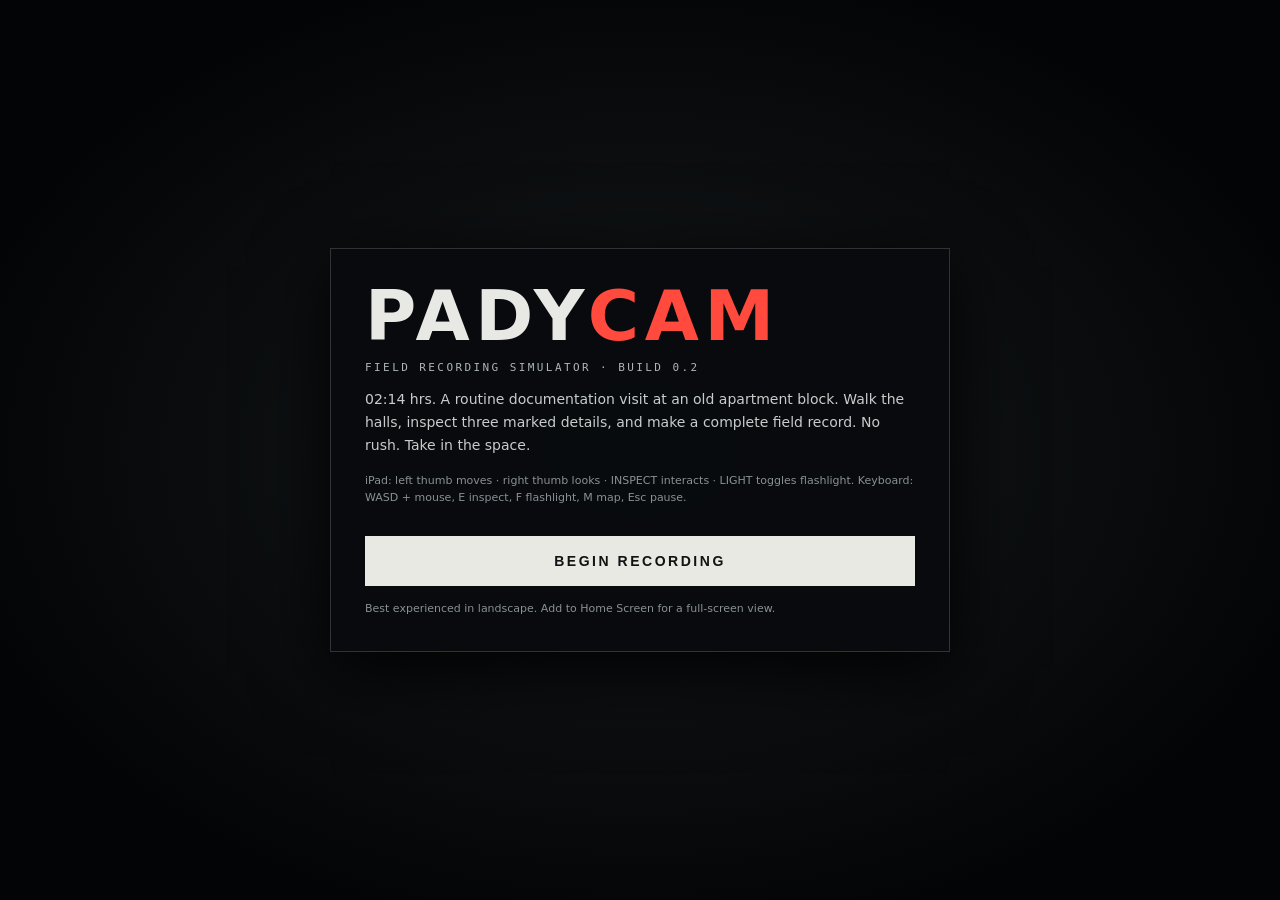
<file: index.html>
<!doctype html>
<html lang="en">
<head>
<meta charset="utf-8">
<meta name="viewport" content="width=device-width,initial-scale=1,maximum-scale=1,user-scalable=no,viewport-fit=cover">
<meta name="theme-color" content="#050607">
<title>PADYCAM — Field Notes</title>
<style>
:root{color-scheme:dark}
*{box-sizing:border-box;-webkit-tap-highlight-color:transparent}
html,body{margin:0;width:100%;height:100%;overflow:hidden;background:#050607;color:#e8e8e4;font-family:ui-monospace,SFMono-Regular,Menlo,monospace;touch-action:none}
#game{position:fixed;inset:0;width:100%;height:100%;display:block}
#fx{position:fixed;inset:0;pointer-events:none;background:radial-gradient(ellipse at center,transparent 42%,rgba(0,0,0,.52) 100%);mix-blend-mode:multiply}
#scan{position:fixed;inset:0;pointer-events:none;opacity:.12;background:repeating-linear-gradient(0deg,transparent 0 2px,rgba(0,0,0,.36) 3px 4px)}
#hud{position:fixed;inset:0;pointer-events:none;text-shadow:0 1px 3px #000,0 0 7px #000}
#rec{position:absolute;top:max(15px,env(safe-area-inset-top));left:max(16px,env(safe-area-inset-left));font-size:12px;letter-spacing:.12em}
#rec i{display:inline-block;width:8px;height:8px;border-radius:50%;background:#f33;margin-right:7px;animation:blink 1.3s steps(1) infinite}
@keyframes blink{50%{opacity:.15}}
#time{position:absolute;top:max(15px,env(safe-area-inset-top));right:max(16px,env(safe-area-inset-right));font-size:12px;text-align:right;line-height:1.6}
#unit{position:absolute;bottom:max(15px,env(safe-area-inset-bottom));left:max(16px,env(safe-area-inset-left));font-size:10px;line-height:1.55;opacity:.82}
#battery{position:absolute;bottom:max(17px,env(safe-area-inset-bottom));right:max(16px,env(safe-area-inset-right));font-size:10px;opacity:.8}
#objective{position:absolute;top:52px;left:50%;transform:translateX(-50%);font-size:11px;letter-spacing:.13em;text-align:center;white-space:nowrap;opacity:.9}
#cross{position:absolute;left:50%;top:50%;width:3px;height:3px;border-radius:50%;background:#eee;box-shadow:0 0 5px #000}
#prompt{position:absolute;left:50%;top:59%;transform:translateX(-50%);padding:8px 12px;background:rgba(0,0,0,.55);border:1px solid #ffffff55;font-size:11px;letter-spacing:.08em;display:none;white-space:nowrap}
#toast{position:absolute;left:50%;top:22%;transform:translateX(-50%);font-size:13px;letter-spacing:.1em;text-align:center;opacity:0;transition:opacity .2s}
#toast.show{opacity:1}
#controls{position:fixed;inset:0;pointer-events:none}
#moveZone,#lookZone{position:absolute;top:20%;bottom:0;pointer-events:auto;touch-action:none}
#moveZone{left:0;width:43%}#lookZone{right:0;width:57%}
#stick{position:absolute;width:116px;height:116px;margin:-58px;border:1px solid #ffffff66;border-radius:50%;background:#ffffff0b;display:none;pointer-events:none}
#knob{position:absolute;width:48px;height:48px;margin:-24px;border-radius:50%;background:#ffffff55;border:1px solid #ffffff99}
.ctrl{position:absolute;pointer-events:auto;touch-action:none;border:1px solid #ffffff70;border-radius:50%;background:#080a0bb8;color:#eee;width:62px;height:62px;font:11px ui-monospace,monospace;letter-spacing:.08em}
.ctrl:active,.ctrl.active{background:#ffffff40}
#use{right:calc(28px + env(safe-area-inset-right));bottom:calc(38px + env(safe-area-inset-bottom));width:78px;height:78px}
#light{right:calc(116px + env(safe-area-inset-right));bottom:calc(90px + env(safe-area-inset-bottom))}
#pause{right:calc(15px + env(safe-area-inset-right));top:calc(58px + env(safe-area-inset-top));width:42px;height:42px}
#mapbtn{left:calc(18px + env(safe-area-inset-left));bottom:calc(22px + env(safe-area-inset-bottom));width:52px;height:52px}
.screen{position:fixed;inset:0;z-index:5;display:flex;align-items:center;justify-content:center;background:radial-gradient(ellipse at center,#171b1e,#030405 78%);padding:20px;overflow:auto}
.panel{width:min(620px,94vw);max-height:94dvh;overflow:auto;padding:clamp(20px,5vw,34px);border:1px solid #ffffff2b;background:#080a0deF;box-shadow:0 18px 70px #000}
.logo{font:900 clamp(38px,10vw,70px)/.95 system-ui,sans-serif;letter-spacing:.08em}
.logo span{color:#ff4a3d}
.kicker{margin-top:12px;color:#aeb5b7;font-size:11px;letter-spacing:.22em}
p{font:14px/1.65 system-ui,sans-serif;color:#c8ccca}
button.start{width:100%;margin-top:18px;padding:17px;background:#e9e9e3;color:#101214;border:0;font-weight:900;letter-spacing:.18em;font-size:14px}
.note{font:11px/1.6 system-ui,sans-serif;color:#899194;margin-top:14px}
#mapPanel{position:fixed;inset:0;z-index:4;display:none;align-items:center;justify-content:center;background:#000b;pointer-events:auto}
#mapPanel.open{display:flex}
#mapCanvas{width:min(80vw,500px);height:auto;image-rendering:pixelated;border:1px solid #ffffff55;background:#15191a}
#mapClose{position:absolute;right:20px;top:20px;border:1px solid #aaa;background:#111;color:#fff;padding:10px 16px}
@media (orientation:portrait) and (max-width:900px){#rotate{display:flex!important}}
#rotate{display:none;z-index:8}
</style>
</head>
<body>
<canvas id="game"></canvas><div id="fx"></div><div id="scan"></div>
<div id="hud">
 <div id="rec"><i></i>REC <span id="elapsed">00:00:00</span></div>
 <div id="time">PADYCAM / FIELD UNIT 04<br><span id="clock">02:14:08</span></div>
 <div id="objective">FIELD NOTES — 0 / 3 DOCUMENTED</div>
 <div id="cross"></div><div id="prompt"></div><div id="toast"></div>
 <div id="unit">CAM 04 · FIELD DOCUMENTATION<br>LOCAL STORAGE: ACTIVE</div>
 <div id="battery">FHD 30 · BAT 87%</div>
</div>
<div id="controls">
 <div id="moveZone"></div><div id="lookZone"></div>
 <div id="stick"><div id="knob"></div></div>
 <button class="ctrl" id="use">INSPECT</button>
 <button class="ctrl" id="light">LIGHT</button>
 <button class="ctrl" id="mapbtn">MAP</button>
 <button class="ctrl" id="pause">Ⅱ</button>
</div>
<div id="mapPanel"><button id="mapClose">CLOSE</button><canvas id="mapCanvas" width="240" height="240"></canvas></div>
<div class="screen" id="menu"><div class="panel">
 <div class="logo">PADY<span>CAM</span></div><div class="kicker">FIELD RECORDING SIMULATOR · BUILD 0.2</div>
 <p>02:14 hrs. A routine documentation visit at an old apartment block. Walk the halls, inspect three marked details, and make a complete field record. No rush. Take in the space.</p>
 <p class="note">iPad: left thumb moves · right thumb looks · INSPECT interacts · LIGHT toggles flashlight. Keyboard: WASD + mouse, E inspect, F flashlight, M map, Esc pause.</p>
 <button class="start" id="start">BEGIN RECORDING</button>
 <div class="note">Best experienced in landscape. Add to Home Screen for a full-screen view.</div>
 </div></div>
<div class="screen" id="pauseScreen" style="display:none"><div class="panel">
 <div class="logo" style="font-size:38px">PAUSED</div><p>Recording is paused.</p><button class="start" id="resume">RESUME</button><button class="start" id="restart" style="background:#242a2d;color:#eee">RESTART VISIT</button>
 </div></div>
<div class="screen" id="finish" style="display:none"><div class="panel">
 <div class="logo" style="font-size:38px">RECORD <span>COMPLETE</span></div><p>All three field details have been documented. Visit complete.</p><button class="start" id="again">WALK AGAIN</button>
 </div></div>
<div class="screen" id="rotate"><div class="panel"><div class="logo" style="font-size:34px">ROTATE DEVICE</div><p>Turn your iPad sideways for the intended field-of-view.</p></div></div>
<script>
(()=>{
'use strict';
const canvas=document.getElementById('game'),ctx=canvas.getContext('2d',{alpha:false});
const $=id=>document.getElementById(id);
let W=640,H=360,playing=false,paused=false,started=0,last=0,elapsed=0,light=true,showMap=false;
let px=3.5,py=13.5,angle=-Math.PI/2,pitch=0,bob=0,walk=0,shake=0,toastTimer=0,documented=new Set();
const FOV=Math.PI/2.85,DEPTH=22;
const map=[
"1111111111111111",
"1000000000000001",
"1011101110111001",
"1000100000100001",
"1110101110101111",
"1000001000000001",
"1011101011101101",
"1000000000000001",
"1011110111110101",
"1000010000000101",
"1111011110110101",
"1000000000000001",
"1011101110111101",
"1000000000000001",
"1111111111111111"
];
const objects=[
{x:7.5,y:3.5,name:"Notice board",desc:"A faded maintenance schedule. Several dates have been crossed out.",id:"board",color:"#b18c57"},
{x:12.5,y:7.5,name:"Electrical panel",desc:"A handwritten inspection sticker is still attached to the panel.",id:"panel",color:"#8e9a9c"},
{x:4.5,y:11.5,name:"Abandoned desk",desc:"A visitor log and a dusty desk lamp sit beneath the window.",id:"desk",color:"#997452"},
{x:8.5,y:6.5,name:"Potted plant",desc:"The leaves are dry, but the soil is still slightly damp.",id:"plant",color:"#536d4d"},
{x:2.5,y:9.5,name:"Wall clock",desc:"The clock has stopped at 2:14.",id:"clock",color:"#9a9a8b"}
];
const wallTex=document.createElement('canvas');wallTex.width=256;wallTex.height=256;const wt=wallTex.getContext('2d');
function makeTexture(){
 wt.fillStyle='#77736a';wt.fillRect(0,0,256,256);
 for(let y=0;y<256;y+=32){wt.fillStyle=y%64===0?'#827d73':'#716d65';wt.fillRect(0,y,256,32);wt.strokeStyle='#514e48';wt.lineWidth=2;wt.strokeRect(0,y,256,32)}
 for(let i=0;i<2800;i++){let x=Math.random()*256,y=Math.random()*256,a=Math.random()*.12;wt.fillStyle=Math.random()>.5?`rgba(230,220,200,${a})`:`rgba(15,14,12,${a})`;wt.fillRect(x,y,1+Math.random()*3,1+Math.random()*2)}
 for(let y=0;y<256;y+=64){wt.fillStyle='#5c5851';wt.fillRect(0,y+60,256,3)}
}
makeTexture();
const wallPixels=wt.getImageData(0,0,256,256).data;
const floorTex=document.createElement('canvas');floorTex.width=256;floorTex.height=256;const ft=floorTex.getContext('2d');
ft.fillStyle='#55534d';ft.fillRect(0,0,256,256);
for(let y=0;y<256;y+=64)for(let x=0;x<256;x+=64){ft.fillStyle=((x+y)/64)%2?'#5e5a52':'#504d47';ft.fillRect(x+1,y+1,62,62);ft.strokeStyle='#777168';ft.strokeRect(x+1,y+1,62,62)}
for(let i=0;i<1800;i++){ft.fillStyle=`rgba(0,0,0,${Math.random()*.12})`;ft.fillRect(Math.random()*256,Math.random()*256,2,2)}
const floorPixels=ft.getImageData(0,0,256,256).data;
function resize(){W=640;H=360;canvas.width=W;canvas.height=H}
addEventListener('resize',resize);resize();
function solid(x,y){const a=Math.floor(x),b=Math.floor(y);return !map[b]||map[b][a]!=='0'}
function move(dx,dy){let nx=px+dx,ny=py+dy;const r=.19;if(!solid(nx+r,py)&&!solid(nx-r,py))px=nx;if(!solid(px,ny+r)&&!solid(px,ny-r))py=ny}
function toast(s){$('toast').textContent=s;$('toast').classList.add('show');toastTimer=2}
function nearest(){let best=null,bd=1.35;for(const o of objects){let d=Math.hypot(o.x-px,o.y-py);let a=Math.atan2(o.y-py,o.x-px)-angle;a=Math.atan2(Math.sin(a),Math.cos(a));if(d<bd&&Math.abs(a)<.55){best=o;bd=d}}return best}
function interact(){const o=nearest();if(!o){toast("NOTHING IN REACH");return}if(documented.has(o.id)){toast("ALREADY DOCUMENTED");return}documented.add(o.id);toast("FIELD DETAIL SAVED");$('objective').textContent=`FIELD NOTES — ${documented.size} / 3 DOCUMENTED`;if(documented.size>=3){setTimeout(()=>{$('finish').style.display='flex';playing=false},900)}}
function cast(){
 const img=ctx.createImageData(W,H),data=img.data;
 const horizon=H*.48+pitch*H*.24+Math.sin(bob)*2;
 const dirX=Math.cos(angle),dirY=Math.sin(angle),planeX=-dirY*Math.tan(FOV/2),planeY=dirX*Math.tan(FOV/2);
 const zbuf=new Float32Array(W);
 for(let x=0;x<W;x++){
  const camX=2*x/W-1,rayX=dirX+planeX*camX,rayY=dirY+planeY*camX;
  let mx=Math.floor(px),my=Math.floor(py),ddx=Math.abs(1/rayX),ddy=Math.abs(1/rayY),sx,sy,sdx,sdy,side=0;
  if(rayX<0){sx=-1;sdx=(px-mx)*ddx}else{sx=1;sdx=(mx+1-px)*ddx}
  if(rayY<0){sy=-1;sdy=(py-my)*ddy}else{sy=1;sdy=(my+1-py)*ddy}
  let hit=false,steps=0;
  while(!hit&&steps++<64){if(sdx<sdy){sdx+=ddx;mx+=sx;side=0}else{sdy+=ddy;my+=sy;side=1}if(solid(mx+.001,my+.001))hit=true}
  let dist=side===0?sdx-ddx:sdy-ddy;dist=Math.max(.08,dist);zbuf[x]=dist;
  let wallH=Math.min(H*2,H/dist*.78),top=horizon-wallH/2,bottom=horizon+wallH/2;
  let wallX=side===0?py+dist*rayY:px+dist*rayX;wallX-=Math.floor(wallX);
  let texX=Math.floor(wallX*256);if((side===0&&rayX>0)||(side===1&&rayY<0))texX=255-texX;
  for(let y=0;y<H;y++){
   let idx=(y*W+x)*4,r,g,b;
   if(y<top){let t=(horizon-y)/H,shade=26+Math.max(0,1-t)*10;r=shade+3;g=shade+4;b=shade+5}
   else if(y>bottom){let t=(y-horizon)/H,shade=68-t*32;let tx=(Math.floor((px+rayX*dist)*8)%256+256)%256,ty=(Math.floor((py+rayY*dist)*8)%256+256)%256,fi=(ty*256+tx)*4;let c=floorPixels;let fog=Math.min(1,dist/18);r=c[fi]*(1-fog)+18*fog;g=c[fi+1]*(1-fog)+20*fog;b=c[fi+2]*(1-fog)+22*fog}
   else{
    let ty=Math.max(0,Math.min(255,Math.floor((y-top)/wallH*256))),wi=(ty*256+texX)*4,c=wallPixels;
    let shade=(side===1?.78:1)*(light?1:.66),beam=light?Math.max(.42,1-Math.abs(camX)*.52):.7,fall=Math.max(.2,1-dist/26);
    let noise=(Math.random()-.5)*3;
    r=c[wi]*shade*beam*fall+noise;g=c[wi+1]*shade*beam*fall+noise;b=c[wi+2]*shade*beam*fall+noise;
   }
   const fog=Math.min(.8,Math.max(0,(dist-9)/22));r=r*(1-fog)+8*fog;g=g*(1-fog)+10*fog;b=b*(1-fog)+12*fog;
   data[idx]=r;data[idx+1]=g;data[idx+2]=b;data[idx+3]=255;
  }
 }
 ctx.putImageData(img,0,0);
 // Small world props, projected as textured documentary markers.
 const sorted=objects.map(o=>({...o,d:Math.hypot(o.x-px,o.y-py),a:Math.atan2(o.y-py,o.x-px)})).sort((a,b)=>b.d-a.d);
 for(const o of sorted){let rel=Math.atan2(Math.sin(o.a-angle),Math.cos(o.a-angle));if(Math.abs(rel)>FOV*.68||o.d<.2)continue;let sx=W*(.5+Math.tan(rel)/Math.tan(FOV/2)*.5),height=Math.min(H*.8,H/o.d*.38),sy=horizon+height*.15;let col=o.color;ctx.save();ctx.globalAlpha=Math.max(.3,1-o.d/20);ctx.fillStyle='#111';ctx.fillRect(sx-height*.22,sy-height*.52,height*.44,height*.54);ctx.fillStyle=col;ctx.fillRect(sx-height*.19,sy-height*.49,height*.38,height*.45);ctx.fillStyle='#d2c9b1';ctx.fillRect(sx-height*.14,sy-height*.38,height*.28,height*.04);ctx.restore()}
 // Flashlight pool and glass reflections
 if(light){let grad=ctx.createRadialGradient(W/2,horizon+H*.08,8,W/2,horizon+H*.08,W*.47);grad.addColorStop(0,'rgba(255,244,205,.10)');grad.addColorStop(.55,'rgba(255,235,190,.035)');grad.addColorStop(1,'rgba(255,230,180,0)');ctx.fillStyle=grad;ctx.fillRect(0,0,W,H)}
 // bodycam grain, chromatic fringe and sensor vignette
 ctx.fillStyle='rgba(4,5,7,.08)';ctx.fillRect(0,0,W,H);
}
function drawMap(){let c=$('mapCanvas').getContext('2d'),s=15;c.clearRect(0,0,240,240);for(let y=0;y<map.length;y++)for(let x=0;x<map[y].length;x++){c.fillStyle=map[y][x]==='1'?'#899092':'#242a2b';c.fillRect(x*s,y*s,s-1,s-1)}for(const o of objects){c.fillStyle=documented.has(o.id)?'#80d79a':'#d5b77a';c.fillRect(o.x*s-3,o.y*s-3,6,6)}c.fillStyle='#fff';c.beginPath();c.arc(px*s,py*s,4,0,Math.PI*2);c.fill();c.strokeStyle='#fff';c.beginPath();c.moveTo(px*s,py*s);c.lineTo((px+Math.cos(angle)*.8)*s,(py+Math.sin(angle)*.8)*s);c.stroke()}
function frame(t){if(!playing||paused)return;let dt=Math.min(.04,(t-last)/1000||0);last=t;elapsed+=dt;if(toastTimer>0){toastTimer-=dt;if(toastTimer<=0)$('toast').classList.remove('show')}
 const speed=Math.hypot(input.x,input.y);if(speed>.04){let a=angle;let forward=input.y,strafe=input.x;move((Math.cos(a)*forward+Math.cos(a+Math.PI/2)*strafe)*dt*2.4,(Math.sin(a)*forward+Math.sin(a+Math.PI/2)*strafe)*dt*2.4);walk+=dt*speed*8;bob=Math.sin(walk)*Math.min(.8,speed)*2}
 cast();$('elapsed').textContent=new Date(elapsed*1000).toISOString().slice(11,19);$('clock').textContent=new Date(2*3600+14*60+8+elapsed*1e3).toISOString().slice(11,19);let o=nearest();$('prompt').style.display=o?'block':'none';if(o)$('prompt').textContent=`E / INSPECT — ${o.name}`;requestAnimationFrame(frame)}
const input={x:0,y:0};let joy=null,look=null,keys={};
function startGame(){ $('menu').style.display='none';$('finish').style.display='none';playing=true;paused=false;started=performance.now();last=started;elapsed=0;requestAnimationFrame(frame)}
$('start').onclick=startGame;$('again').onclick=()=>{px=3.5;py=13.5;angle=-Math.PI/2;documented.clear();$('objective').textContent='FIELD NOTES — 0 / 3 DOCUMENTED';startGame()};
$('use').addEventListener('pointerdown',e=>{e.preventDefault();interact()});
$('light').addEventListener('pointerdown',e=>{e.preventDefault();light=!light;$('light').classList.toggle('active',light);toast(light?'FLASHLIGHT ON':'FLASHLIGHT OFF')});
$('mapbtn').onclick=()=>{showMap=!showMap;$('mapPanel').classList.toggle('open',showMap);if(showMap)drawMap()};
$('mapClose').onclick=()=>{$('mapPanel').classList.remove('open');showMap=false};
function pause(){if(!playing)return;paused=!paused;$('pauseScreen').style.display=paused?'flex':'none';if(!paused){last=performance.now();requestAnimationFrame(frame)}}
$('pause').onclick=pause;$('resume').onclick=pause;$('restart').onclick=()=>{px=3.5;py=13.5;angle=-Math.PI/2;documented.clear();$('objective').textContent='FIELD NOTES — 0 / 3 DOCUMENTED';$('pauseScreen').style.display='none';startGame()};
addEventListener('keydown',e=>{keys[e.key.toLowerCase()]=true;if(e.key==='Escape')pause();if(e.key.toLowerCase()==='e')interact();if(e.key.toLowerCase()==='f'){light=!light}if(e.key.toLowerCase()==='m')$('mapbtn').click()});
addEventListener('keyup',e=>keys[e.key.toLowerCase()]=false);
function keyboard(){let f=(keys.w?1:0)-(keys.s?1:0),s=(keys.d?1:0)-(keys.a?1:0);if(f||s||joy===null){input.x=s;input.y=f}if(keys.arrowleft)angle-=.035;if(keys.arrowright)angle+=.035}
const moveZone=$('moveZone'),lookZone=$('lookZone'),stick=$('stick'),knob=$('knob');
moveZone.addEventListener('pointerdown',e=>{joy=e.pointerId;moveZone.setPointerCapture(joy);stick.style.display='block';stick.style.left=e.clientX+'px';stick.style.top=e.clientY+'px';joyMove(e)});
moveZone.addEventListener('pointermove',e=>{if(e.pointerId===joy)joyMove(e)});
function joyMove(e){let r=moveZone.getBoundingClientRect(),cx=parseFloat(stick.style.left),cy=parseFloat(stick.style.top),dx=e.clientX-cx,dy=e.clientY-cy,l=Math.hypot(dx,dy),m=Math.min(42,l),a=Math.atan2(dy,dx);knob.style.left=(50+Math.cos(a)*m/1.16)+'%';knob.style.top=(50+Math.sin(a)*m/1.16)+'%';input.x=Math.cos(a)*m/42;input.y=-Math.sin(a)*m/42}
function endJoy(e){if(e.pointerId===joy){joy=null;stick.style.display='none';input.x=0;input.y=0}}
moveZone.addEventListener('pointerup',endJoy);moveZone.addEventListener('pointercancel',endJoy);
lookZone.addEventListener('pointerdown',e=>{look={id:e.pointerId,x:e.clientX,y:e.clientY};lookZone.setPointerCapture(e.pointerId)});
lookZone.addEventListener('pointermove',e=>{if(!look||look.id!==e.pointerId)return;let dx=e.clientX-look.x;angle+=dx*.0065;look.x=e.clientX;look.y=e.clientY});
lookZone.addEventListener('pointerup',e=>{if(look&&look.id===e.pointerId)look=null});lookZone.addEventListener('pointercancel',()=>look=null);
canvas.addEventListener('click',()=>{if(playing&&!paused&&document.pointerLockElement!==canvas&&matchMedia('(pointer:fine)').matches)canvas.requestPointerLock?.()});
document.addEventListener('mousemove',e=>{if(document.pointerLockElement===canvas)angle+=e.movementX*.0025});
let prev=0;function inputLoop(){keyboard();requestAnimationFrame(inputLoop)}inputLoop();
})();
</script>
</body>
</html>
</file>
